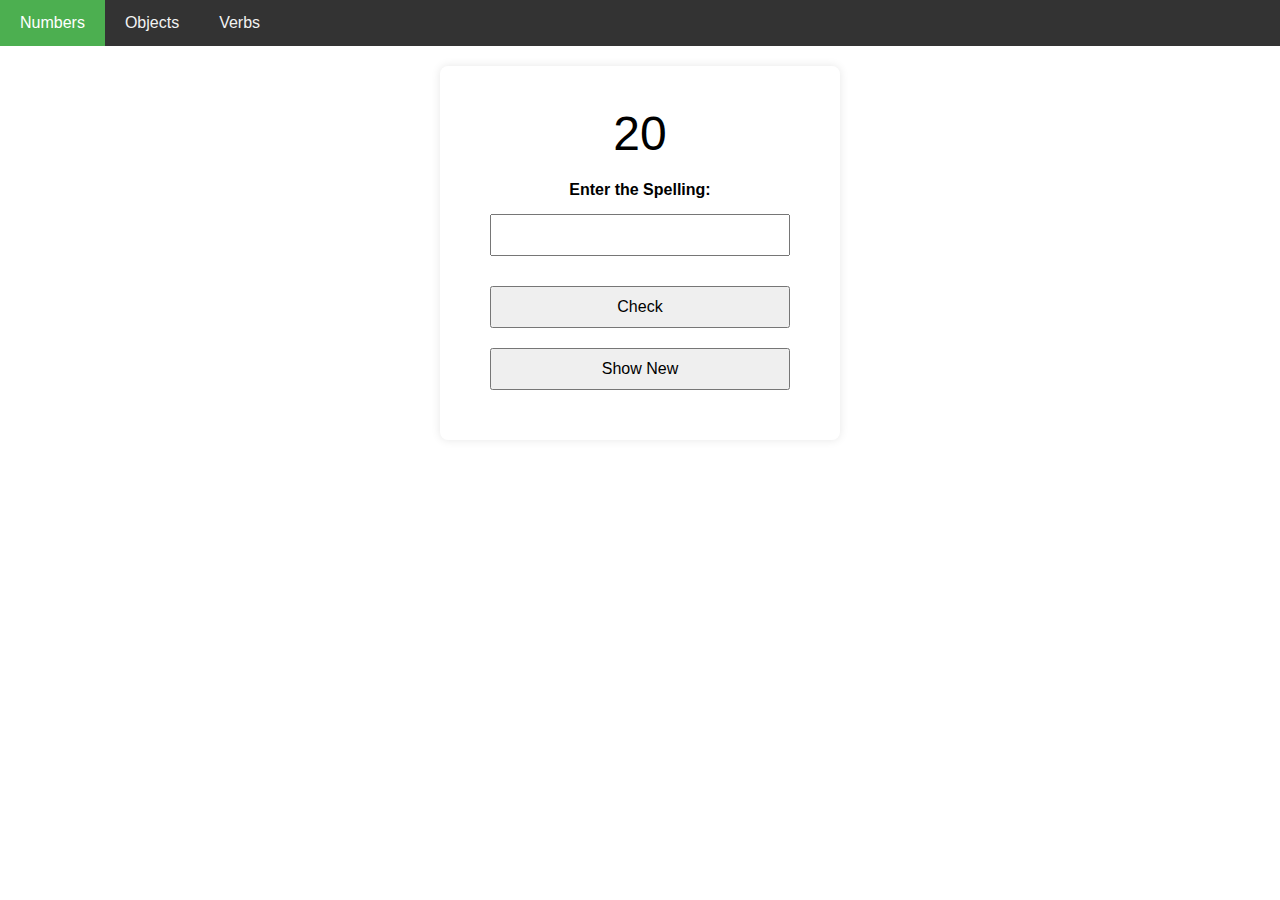
<file: index.html>
<!DOCTYPE html>
<html lang="en">
<head>
    <meta charset="UTF-8">
    <meta name="viewport" content="width=device-width, initial-scale=1.0">
    <title>Spell The Numbers</title>
    <link rel="stylesheet" href="styles.css">
</head>
<body>
    <nav class="navbar">
        <a href="index.html" class="active">Numbers</a>
        <a href="img.html">Objects</a>
        <a href="verbs.html">Verbs</a>
    </nav>
    <div class="container">
        <p id="checkResult"></p>
        <div class="number-display" id="numberDisplay"></div>
        <div class="form-group">
            <label for="wordInput">Enter the Spelling:</label>
            <input type="text" id="wordInput" disabled autocomplete="new-password">
        </div>
        <button onclick="checkWord()">Check</button>
        <button onclick="generateRandomNumber()">Show New</button>
        <p id="result"></p>
        
    </div>
        <script>
(function(){if(!window.chatbase||window.chatbase("getState")!=="initialized"){window.chatbase=(...arguments)=>{if(!window.chatbase.q){window.chatbase.q=[]}window.chatbase.q.push(arguments)};window.chatbase=new Proxy(window.chatbase,{get(target,prop){if(prop==="q"){return target.q}return(...args)=>target(prop,...args)}})}const onLoad=function(){const script=document.createElement("script");script.src="https://www.chatbase.co/embed.min.js";script.id="6ZoxLvlzBIJOKK64TEc2l";script.domain="www.chatbase.co";document.body.appendChild(script)};if(document.readyState==="complete"){onLoad()}else{window.addEventListener("load",onLoad)}})();
</script>
    <script src="script.js"></script>

</body>
</html>
</file>
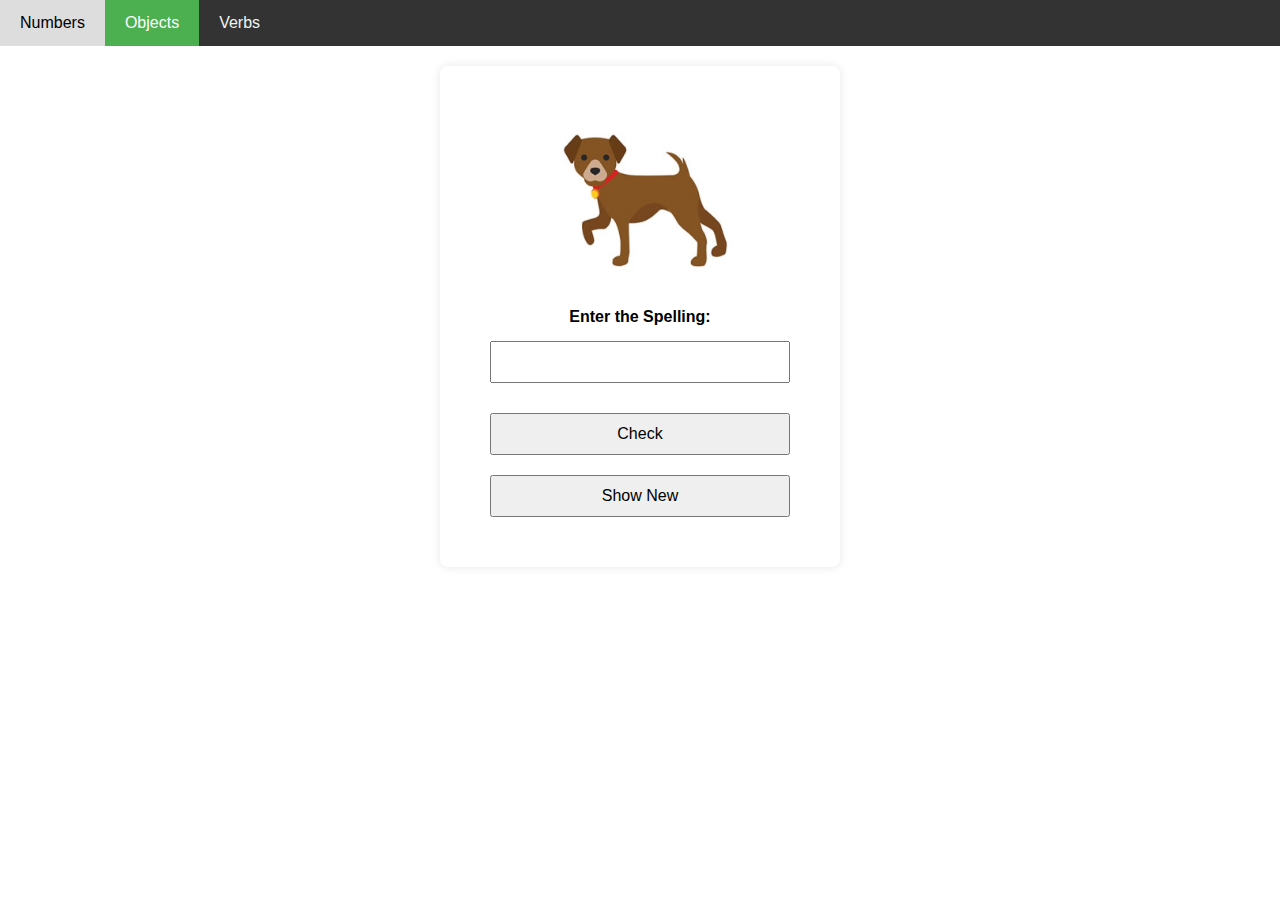
<file: img.html>
<!DOCTYPE html>
<html lang="en">
<head>
    <meta charset="UTF-8">
    <meta name="viewport" content="width=device-width, initial-scale=1.0">
    <title>Spell The Objects</title>
    <link rel="stylesheet" href="styles.css">
</head>
<body>
    <nav class="navbar">
        <a href="index.html">Numbers</a>
        <a href="img.html" class="active">Objects</a>
        <a href="verbs.html">Verbs</a>
    </nav>
    <div class="container">
        <p id="result"></p>
        <div class="image-container">
            <img src="" alt="Image" id="image">
        </div>
        <div class="form-group">
            <label for="wordInput">Enter the Spelling:</label>
            <input type="text" id="wordInput" autocomplete="new-password">
        </div>
        <div class="form-group">
            <button onclick="checkSpelling()">Check</button>
            <button onclick="displayRandomImage()">Show New</button>
        </div>
        
    </div>
    <script src="imgscript.js"></script>
</body>
</html>
</file>
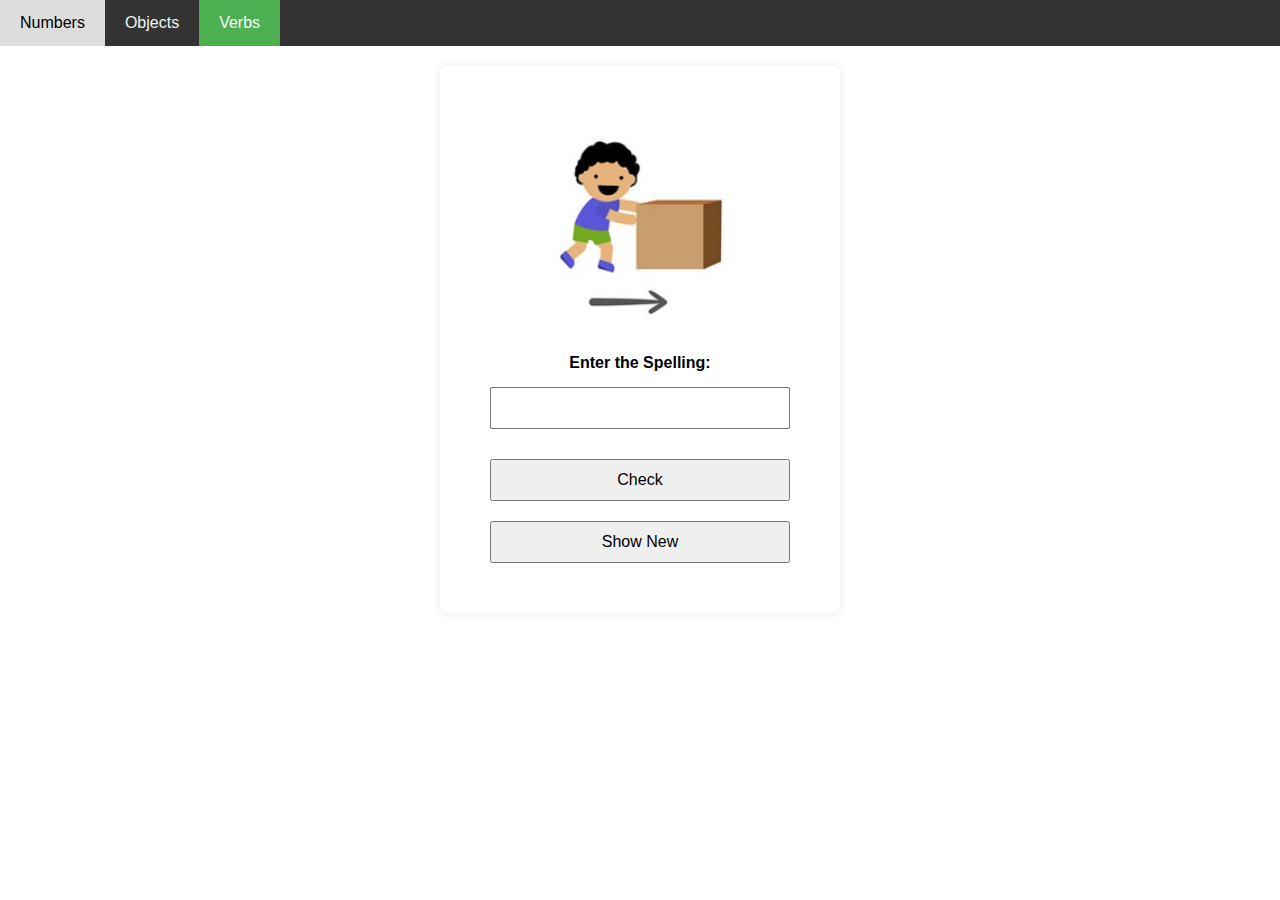
<file: verbs.html>
<!DOCTYPE html>
<html lang="en">
<head>
    <meta charset="UTF-8">
    <meta name="viewport" content="width=device-width, initial-scale=1.0">
    <title>Spell The Verbs</title>
    <link rel="stylesheet" href="styles.css">
</head>
<body>
    <nav class="navbar">
        <a href="index.html">Numbers</a>
        <a href="img.html">Objects</a>
        <a href="verbs.html" class="active">Verbs</a>
    </nav>
    <div class="container">
        <p id="result"></p>
        <div class="image-container">
            <img src="" alt="Image" id="image">
        </div>
        <div class="form-group">
            <label for="wordInput">Enter the Spelling:</label>
            <input type="text" id="wordInput" autocomplete="new-password">
        </div>
        <div class="form-group">
            <button onclick="checkSpelling()">Check</button>
            <button onclick="displayRandomImage()">Show New</button>
        </div>
        
    </div>

    <script src="verbscript.js"></script>
</body>
</html>
</file>
<file: styles.css>
body {
    margin: 0;
    font-family: Arial, sans-serif;
}

.navbar {
    background-color: #333;
    overflow: hidden;
}

.navbar a {
    float: left;
    display: block;
    color: #f2f2f2;
    text-align: center;
    padding: 14px 20px;
    text-decoration: none;
}

.navbar a:hover {
    background-color: #ddd;
    color: black;
}

.navbar a.active {
    background-color: #4CAF50; /* Change this to your desired color */
    color: white;
}

.container {
    text-align: center;
    background: white;
    padding: 20px;
    border-radius: 8px;
    box-shadow: 0 0 10px rgba(0, 0, 0, 0.1);
    width: 90%;
    max-width: 400px;
    box-sizing: border-box;
    margin: 20px auto;
}

.image-container {
    margin: 20px 0;
}

.image-container img {
    width: 100%;
    max-width: 200px;
    height: auto;
}

.number-display {
    font-size: 48px;
    text-align: center;
    margin: 20px 0;
}

.form-group {
    margin: 20px 0;
    display: flex;
    flex-direction: column;
    align-items: center;
}

label {
    display: block;
    margin-bottom: 5px;
    font-weight: bold;
}

input {
    width: 100%;
    padding: 10px;
    font-size: 16px;
    box-sizing: border-box;
}

input#wordInput {
    width: 100%;
    max-width: 300px;
    padding: 10px;
    font-size: 16px;
    margin-top: 10px;
    box-sizing: border-box;
    text-transform: uppercase; /* Make text uppercase */
}

button {
    width: 100%;
    max-width: 300px;
    padding: 10px;
    font-size: 16px;
    cursor: pointer;
    box-sizing: border-box;
    margin: 10px;
}

p {
    font-size: 18px;
    margin-top: 20px;
}

#result {
    font-size: 20px;
    margin-top: 20px;
}


/* Media query for smaller screens */
@media (max-width: 600px) {
    .container {
        padding: 15px;
    }

    input, button {
        font-size: 14px;
        padding: 8px;
    }

    p {
        font-size: 16px;
    }

    h1 {
        font-size: 24px;
    }

    #wordInput {
        font-size: 14px;
    }

    button {
        font-size: 14px;
        padding: 8px 16px;
    }

    #result {
        font-size: 18px;
    }
}
</file>
